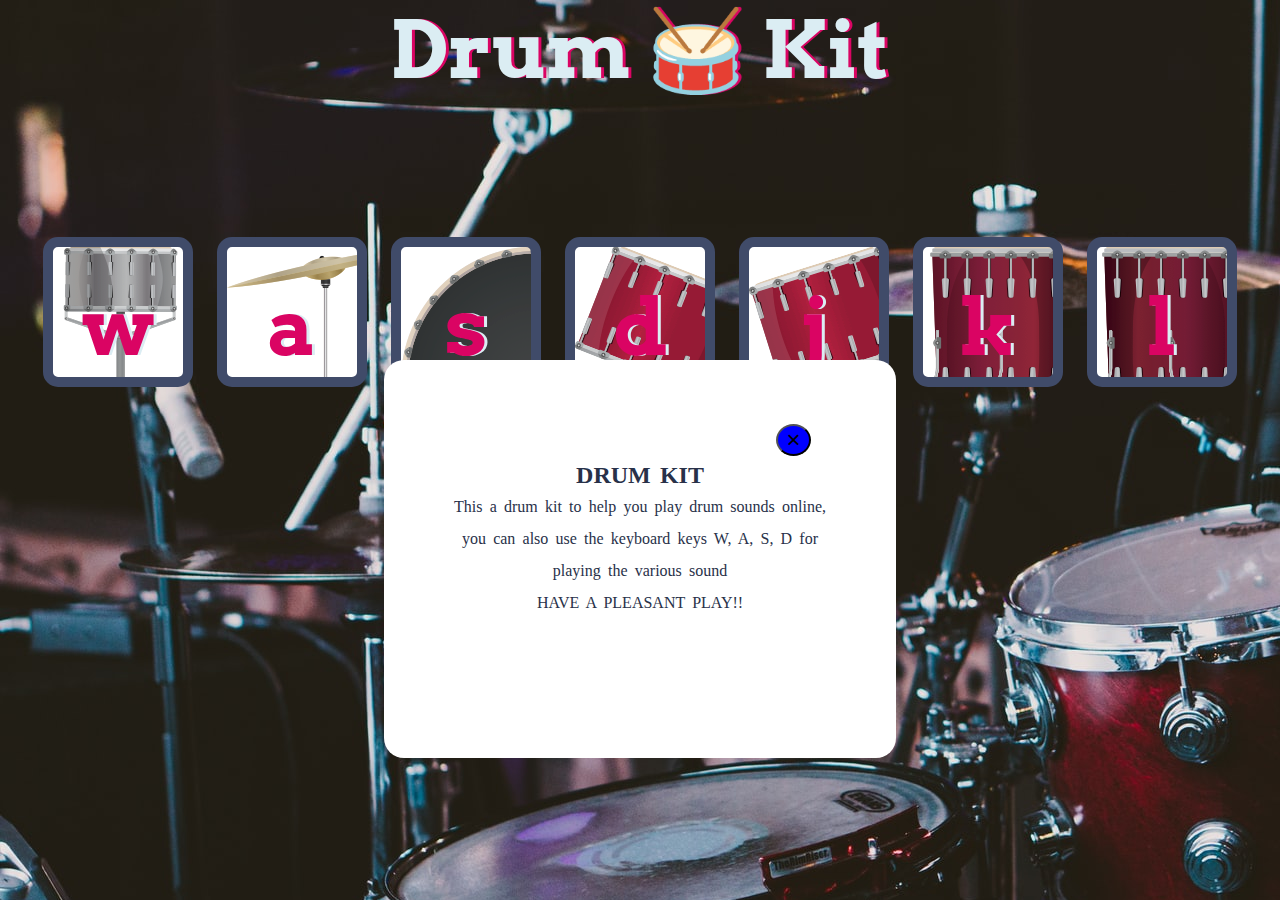
<file: index.html>
<!DOCTYPE html>
<html lang="en" dir="ltr">
  <head>
    <meta charset="utf-8" />
    <link
      rel="shortcut icon"
      href="./images/drumicon.ico"
      type="image/x-icon"
    />
    <title>Drum Kit</title>
    <link rel="stylesheet" href="styles.css" />
    <link
      href="https://fonts.googleapis.com/css?family=Arvo"
      rel="stylesheet"
    />
    <meta name="viewport" content="width=device-width" />
  </head>

  <body>
    <div class="wrapper">
      <!-- pop up box notication -->
      <div class="mod_Box">
        <button id="modal_button">&times;</button><br />
        <h2>DRUM KIT</h2>
        <p>
          This a drum kit to help you play drum sounds online, you can also use
          the keyboard keys W, A, S, D for playing the various sound
        </p>
        <p>HAVE A PLEASANT PLAY!!</p>
      </div>

      <h1 id="title">Drum 🥁 Kit</h1>
      <div class="set">
        <button class="w drum">w</button>
        <button class="a drum">a</button>
        <button class="s drum">s</button>
        <button class="d drum">d</button>
        <button class="j drum">j</button>
        <button class="k drum">k</button>
        <button class="l drum">l</button>
      </div>
    </div>
    <script src="index.js"></script>

    <footer>OK$ Instrumentals</footer>
  </body>
</html>
</file>
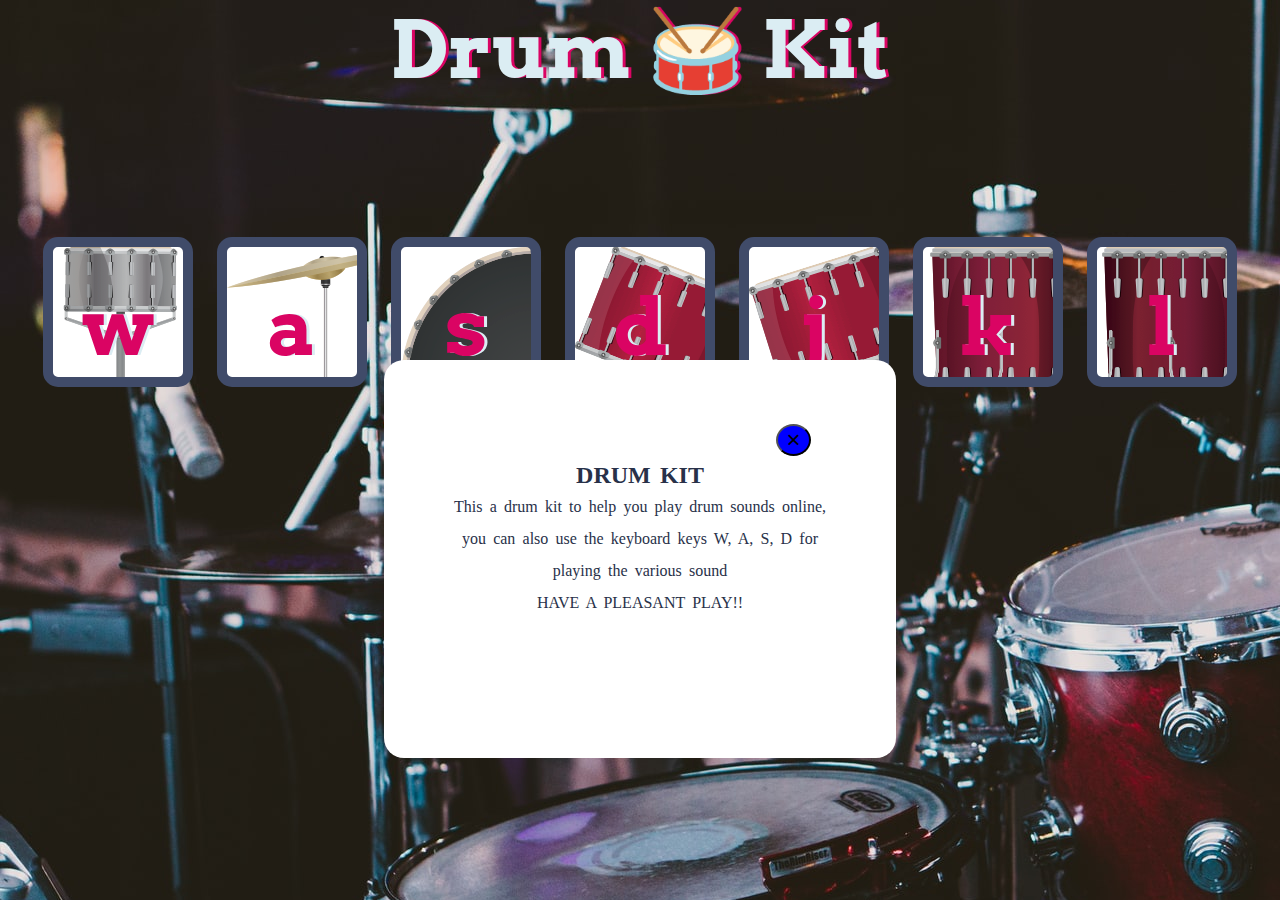
<file: Sources/index.html>
<!DOCTYPE html>
<html lang="en" dir="ltr">
  <head>
    <meta charset="utf-8" />
    <title>Drum Kit</title>
    <link rel="stylesheet" href="styles.css" />
    <link
      href="https://fonts.googleapis.com/css?family=Arvo"
      rel="stylesheet"
    />
    <meta name="viewport" content="width=device-width" />
  </head>

  <body>
    <div class="wrapper">
      <!-- pop up box notication -->
      <div class="mod_Box">
        <button id="modal_button">&times;</button><br />
        <h2>DRUM KIT</h2>
        <p>
          This a drum kit to help you play drum sounds online, you can also use
          the keyboard keys W, A, S, D for playing the various sound
        </p>
        <p>HAVE A PLEASANT PLAY!!</p>
      </div>

      <h1 id="title">Drum 🥁 Kit</h1>
      <div class="set">
        <button class="w drum">w</button>
        <button class="a drum">a</button>
        <button class="s drum">s</button>
        <button class="d drum">d</button>
        <button class="j drum">j</button>
        <button class="k drum">k</button>
        <button class="l drum">l</button>
      </div>
    </div>
    <script src="index.js"></script>

    <footer>OK$ Instrumentals</footer>
  </body>
</html>
</file>
<file: styles.css>
/* body of the webpage */

html {
  touch-action: manipulation;
}
* {
  margin: 0;
  padding: 0;
}
body {
  text-align: center;
  background-color: #283149;
  background: url(drumsetlarge.jpg);
}

h1 {
  font-size: 5rem;
  color: #dbedf3;
  font-family: "Arvo", cursive;
  text-shadow: 3px 0 #da0463;
}

/* the various sounds */
.set {
  margin: 10% auto;
}
.w {
  background-image: url("./images/snare.png");
}

.a {
  background-image: url("./images/crash.png");
}

.s {
  background-image: url("./images/kick.png");
}

.d {
  background-image: url("./images/tom1.png");
}

.j {
  background-image: url("./images/tom2.png");
}

.k {
  background-image: url("./images/tom3.png");
}

.l {
  background-image: url("./images/tom4.png");
}
/* end of various sounds */

.game-over {
  background-color: red;
  opacity: 0.8;
}

.pressed {
  box-shadow: 0 3px 4px 0 #dbedf3;
  opacity: 0.5;
}

.red {
  color: red;
}

.drum {
  outline: none;
  border: 10px solid #404b69;
  font-size: 5rem;
  font-family: "Arvo", cursive;
  line-height: 2;
  font-weight: 900;
  color: #da0463;
  text-shadow: 3px 0 #dbedf3;
  border-radius: 15px;
  display: inline-block;
  width: 150px;
  height: 150px;
  text-align: center;
  margin: 10px;
  background-color: white;
}
.drum:hover {
  cursor: pointer;
}
/* my footer */
/* footer {
  background: #dbedf3;
  color: #404b69;
  height: 20vh;
} */

.music {
  width: 80px;
  border: none;
  border-radius: 20px;
  font-size: large;
  background: #f10871;
  color: white;
}
.play {
  margin: 0;
  display: flex;
  align-items: center;
  justify-content: center;
  width: 400px;
  /* height: 100px;
  border: none;
  border-radius: 20px;
} */
}
.triangle {
  width: 20px;
  height: 30px;
  background-color: #404b69;
  translate: transfo;
}
footer {
  color: red;
  font-family: sans-serif;
  font-weight: 900;
  font-size: 3rem;
  color: #dbedf3;
  font-family: "Arvo", cursive;
  text-shadow: 3px 0 #da0463;
}
/* modal box */
.mod_Box {
  /* display: none; */
  color: #ffff;
  display: none;
  width: 30%;
  text-align: center;
  position: absolute;
  top: 40%;
  left: 30%;
  height: 30%;
  border-radius: 20px;
  /* background: url(./images/drumsetlarge.jpg); */
  background-color: #ffffff;
  color: #283149;
  padding: 5%;
  line-height: 2em;
  word-spacing: 0.2em;
}
.mod_Box > #modal_button {
  background-color: blue;
  border-radius: 50%;
  position: relative;
  left: 40%;
  width: 35px;
  font-size: x-large;
}

.mod_Box > #modal_button:hover {
  cursor: pointer;
}

/* end of modal box */

/* Responsiveness */
@media screen and (min-width: 280px) and (max-width: 1200px) {
  .wrapper {
    margin-top: 50%;
    width: 100%;
  }
  .mod_Box {
    width: 100%;
    height: 60%;
    position: absolute;
    left: 0px;
  }
}
</file>
<file: Sources/styles.css>
/* body of the webpage */

html {
  touch-action: manipulation;
}
* {
  margin: 0;
  padding: 0;
}
body {
  text-align: center;
  background-color: #283149;
  background: url(../images/drumsetlarge.jpg);
}

h1 {
  font-size: 5rem;
  color: #dbedf3;
  font-family: "Arvo", cursive;
  text-shadow: 3px 0 #da0463;
}

/* the various sounds */
.set {
  margin: 10% auto;
}
.w {
  background-image: url("../images/snare.png");
}

.a {
  background-image: url("../images/crash.png");
}

.s {
  background-image: url("../images/kick.png");
}

.d {
  background-image: url("../images/tom1.png");
}

.j {
  background-image: url("../images/tom2.png");
}

.k {
  background-image: url("../images/tom3.png");
}

.l {
  background-image: url("../images/tom4.png");
}
/* end of various sounds */

.game-over {
  background-color: red;
  opacity: 0.8;
}

.pressed {
  box-shadow: 0 3px 4px 0 #dbedf3;
  opacity: 0.5;
}

.red {
  color: red;
}

.drum {
  outline: none;
  border: 10px solid #404b69;
  font-size: 5rem;
  font-family: "Arvo", cursive;
  line-height: 2;
  font-weight: 900;
  color: #da0463;
  text-shadow: 3px 0 #dbedf3;
  border-radius: 15px;
  display: inline-block;
  width: 150px;
  height: 150px;
  text-align: center;
  margin: 10px;
  background-color: white;
}
.drum:hover {
  cursor: pointer;
}
/* my footer */
/* footer {
  background: #dbedf3;
  color: #404b69;
  height: 20vh;
} */

.music {
  width: 80px;
  border: none;
  border-radius: 20px;
  font-size: large;
  background: #f10871;
  color: white;
}
.play {
  margin: 0;
  display: flex;
  align-items: center;
  justify-content: center;
  width: 400px;
  /* height: 100px;
  border: none;
  border-radius: 20px;
} */
}
.triangle {
  width: 20px;
  height: 30px;
  background-color: #404b69;
  translate: transfo;
}
footer {
  color: red;
  font-family: sans-serif;
  font-weight: 900;
  font-size: 3rem;
  color: #dbedf3;
  font-family: "Arvo", cursive;
  text-shadow: 3px 0 #da0463;
}
/* modal box */
.mod_Box {
  /* display: none; */
  color: #ffff;
  display: none;
  width: 30%;
  text-align: center;
  position: absolute;
  top: 40%;
  left: 30%;
  height: 30%;
  border-radius: 20px;
  /* background: url(./images/drumsetlarge.jpg); */
  background-color: #ffffff;
  color: #283149;
  padding: 5%;
  line-height: 2em;
  word-spacing: 0.2em;
}
.mod_Box > #modal_button {
  background-color: blue;
  border-radius: 50%;
  position: relative;
  left: 40%;
  width: 35px;
  font-size: x-large;
}

.mod_Box > #modal_button:hover {
  cursor: pointer;
}

/* end of modal box */

/* Responsiveness */
@media screen and (min-width: 280px) and (max-width: 1200px) {
  .wrapper {
    margin-top: 50%;
    width: 100%;
  }
  .mod_Box {
    width: 100%;
    height: 60%;
    position: absolute;
    left: 0px;
  }
}
</file>
